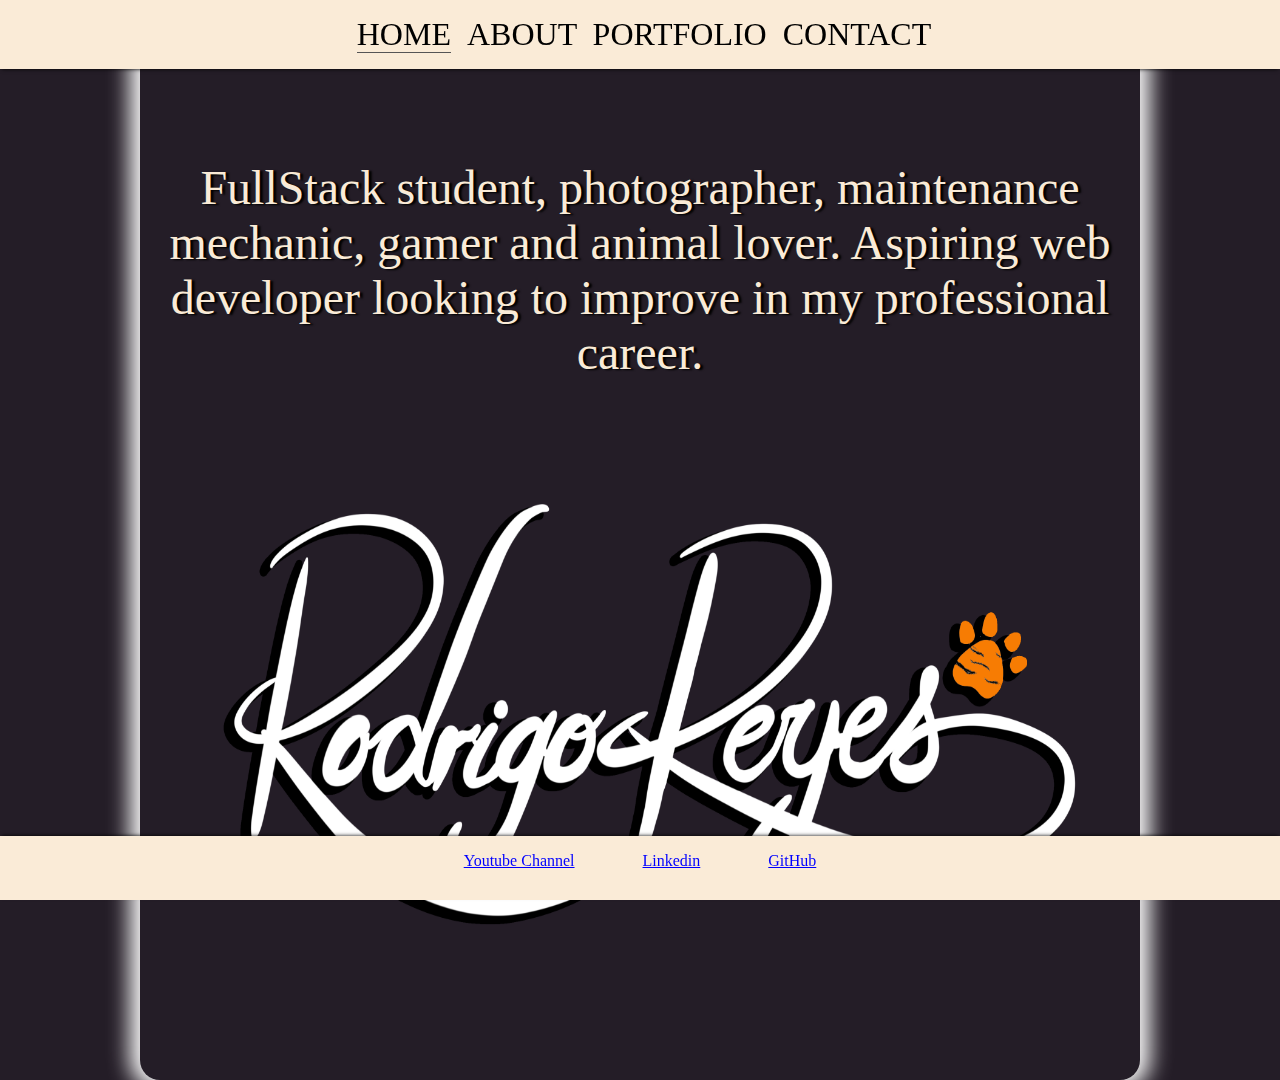
<file: index.html>
<!DOCTYPE html>
<html lang="en">
<head>
    <meta charset="UTF-8">
    <meta http-equiv="X-UA-Compatible" content="IE=edge">
    <meta name="viewport" content="width=device-width, initial-scale=1.0">
    <title>Homepage</title>
      <!--Style for al pages-->
      <link rel="stylesheet" href="CSS/site.css">
      <!--Style for this page-->
      <link rel="stylesheet" href="CSS/index.css">
      <script src="javascript.js"></script>
</head>
<body>
     <header>
        <nav class="links">
          <a class="active" href="index.html">HOME</a>
          <a href="about.html">ABOUT</a>
          <a href="portfolio.html">PORTFOLIO</a>
          <a href="Contact.html">CONTACT</a>
        </nav>
     </header>
     <main>
        <h1 class="quote">FullStack student, photographer, maintenance mechanic, gamer and animal lover. Aspiring web developer looking to improve in my professional career.</h1>
        <img src="images/firma1.png" height="590px" width="1000px">
    </main> 
    <footer>
        <a target="_blank" href="https://www.youtube.com/channel/UCp6DNGenF01V0Gv2bZt7vnw">Youtube Channel</a>
        <a target="_blank" href="https://www.linkedin.com/in/rodrigo-reyes-34301b268/">Linkedin</a>
        <a target="_blank" href="https://github.com/rodrreye">GitHub</a>
    </footer>
</body>
</html>
</file>
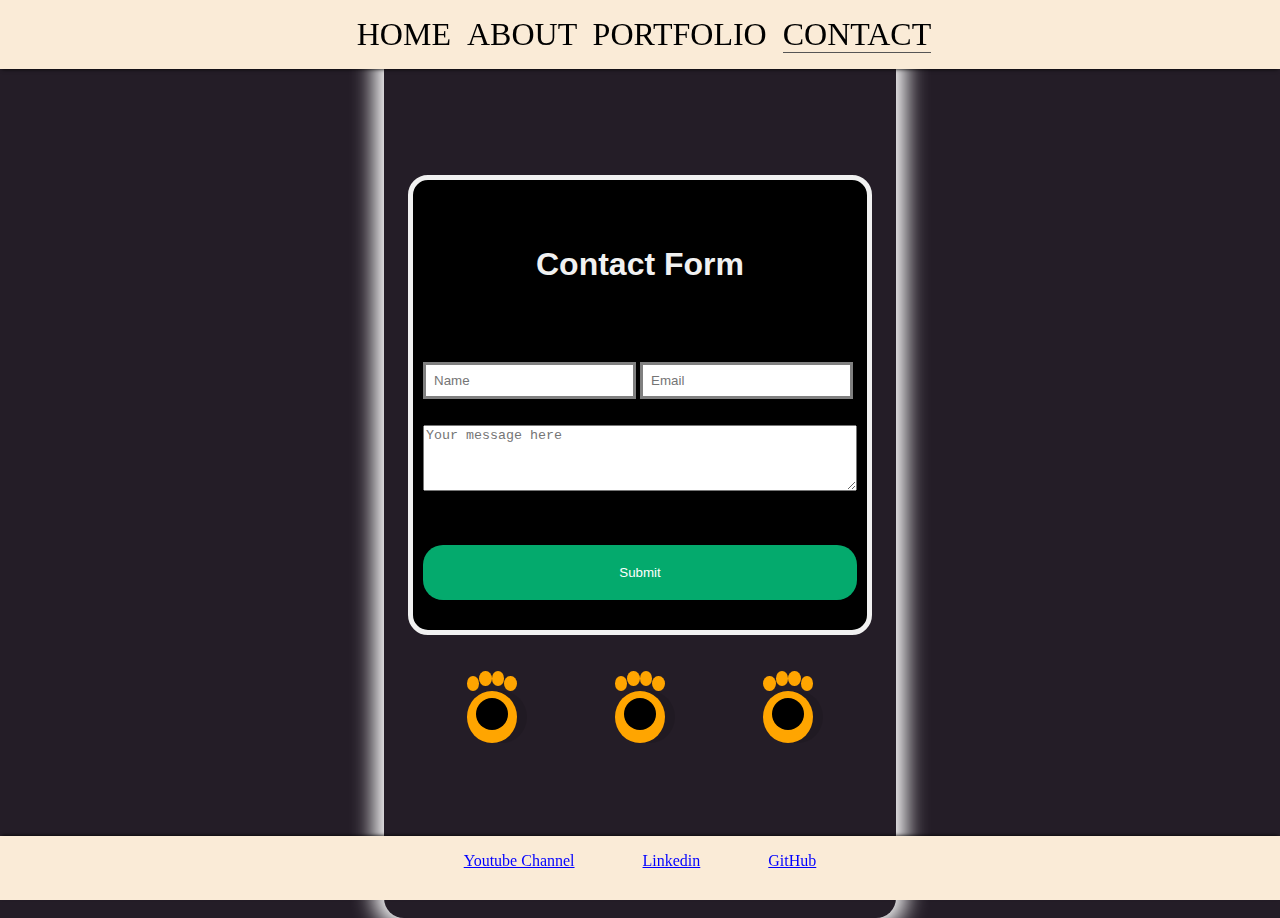
<file: Contact.html>
<!DOCTYPE html>
<html lang="en">
<head>
    <meta charset="UTF-8">
    <meta http-equiv="X-UA-Compatible" content="IE=edge">
    <meta name="viewport" content="width=device-width, initial-scale=1.0">
    <title>Contact Page</title>
      <!--Style for al pages-->
      <link rel="stylesheet" href="CSS/site.css">
      <!--Style for this page-->
      <link rel="stylesheet" href="CSS/contact.css">
</head>
<body>
    <header>
        <nav class="links">
          <a href="index.html">HOME</a>
          <a href="about.html">ABOUT</a>
          <a href="portfolio.html">PORTFOLIO</a>
          <a class="active" href="Contact.html">CONTACT</a>
        </nav>
    </header><br>
      <!--start of email box-->
      <main>
        <form action="https://formspree.io/f/xvonvqnw"
        method="post">
          <div class="container">
            <h1>Contact Form</h1>
          </div>
         <div class="container">
  <!-- modify this form HTML and place wherever you want your form -->
           <label>
             <input type="name" placeholder="Name" name="name">
           </label>
          <label>
            <input type="email" placeholder="Email" name="email">
          </label><br><br>
           <label>
             <textarea rows="4" cols="100" placeholder="Your message here" name="message"></textarea>
           </label>
         </div>
         <div class="container">
             <input type="submit" value="Submit">
          </div>
        </form>
   <!--Start of patita figure-->     
        <div class="patita">
          <div class="bigpaw">
            <div class="dedo"></div>
            <div class="dedo"></div>
            <div class="dedo"></div>
            <div class="dedo"></div>
          </div>
          <div class="bigpaw">
            <div class="dedo"></div>
            <div class="dedo"></div>
            <div class="dedo"></div>
            <div class="dedo"></div>
          </div>
          <div class="bigpaw">
            <div class="dedo"></div>
            <div class="dedo"></div>
            <div class="dedo"></div>
            <div class="dedo"></div>
          </div>
        </div>
        <div class="huella">
          <div class="huellas"></div>
          <div class="huellas"></div>
          <div class="huellas"></div>
        </div>
  <!--End of patita figure-->
        </main>
        <footer>
          <a target="_blank" href="https://www.youtube.com/channel/UCp6DNGenF01V0Gv2bZt7vnw">Youtube Channel</a>
          <a target="_blank" href="https://www.linkedin.com/in/rodrigo-reyes-34301b268/">Linkedin</a>
          <a target="_blank" href="https://github.com/rodrreye">GitHub</a>
      </footer>
</body>
</html>
</file>
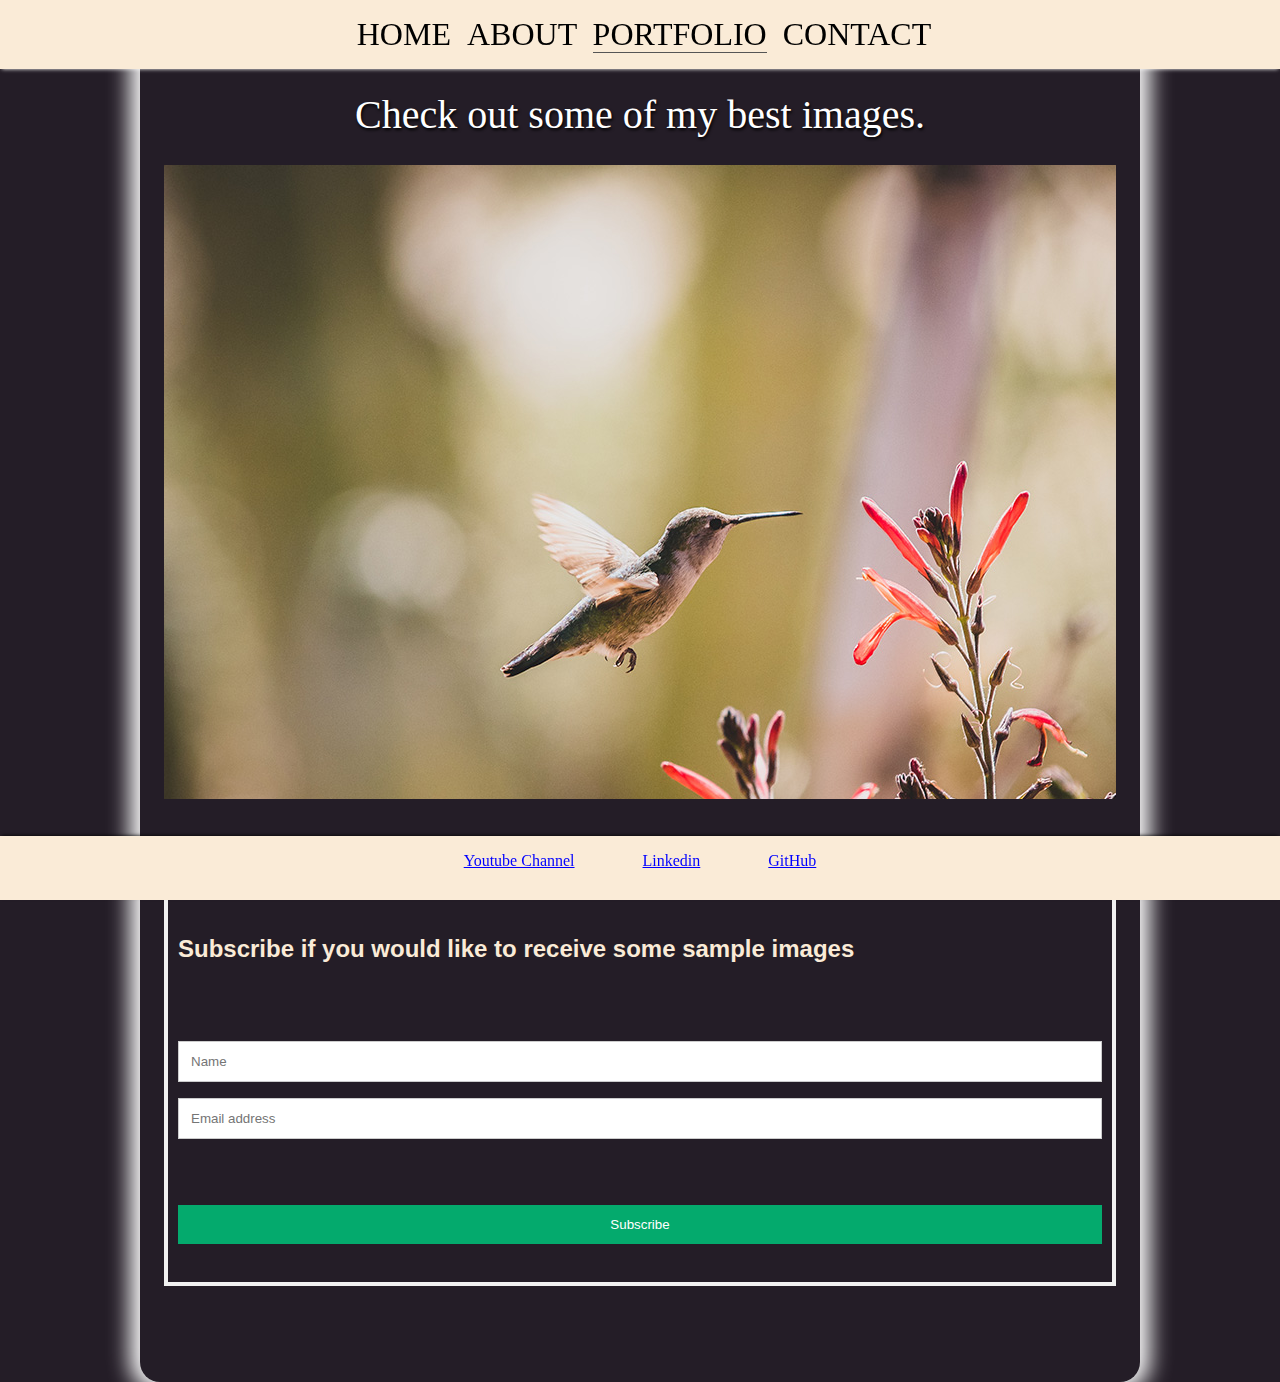
<file: portfolio.html>
<!DOCTYPE html>
<html lang="en">
<head>
    <meta charset="UTF-8">
    <meta http-equiv="X-UA-Compatible" content="IE=edge">
    <meta name="viewport" content="width=device-width, initial-scale=1.0">
    <title>Homepage</title>
      <!--Style for this page-->
      <link rel="stylesheet" href="CSS/portfolio.css">
      <link rel="stylesheet" href="CSS/site.css">
</head>
<body>
    <header>
        <nav class="links">
          <a href="index.html">HOME</a>
          <a href="about.html">ABOUT</a>
          <a class="active" href="portfolio.html">PORTFOLIO</a>
          <a href="Contact.html">CONTACT</a>
        </nav>
    </header>
      <main>
        <h1>Check out some of my best images.</h1>
        <!--This is for images slide show-->
        <div class="slider-frame">
            <div class="slide-images">
                 <div class="img-container">
                    <img src="images/img3.jpg" alt="colibri1">
                 </div>
                 <div class="img-container">
                    <img src="images/img2.jpg" alt="nieve">
                 </div>
                 <div class="img-container">
                    <img src="images/img1.jpg" alt="colibri2">
                 </div>
            </div>
        </div>
        <!--End of slideshow-->
    </section>
    <br><br><br><br>
    <!--start of email box-->
    <form action="action_page.php">
      <div class="container">
        <h2>Subscribe if you would like to receive some sample images</h2>
      </div>
     <div class="container">
        <input type="text" placeholder="Name" name="name" required>
        <input type="text" placeholder="Email address" name="mail" required>
     </div>
     <div class="container">
        <input type="submit" value="Subscribe">
      </div>
    </form>
      </main>
      <footer>
        <a target="_blank" href="https://www.youtube.com/channel/UCp6DNGenF01V0Gv2bZt7vnw">Youtube Channel</a>
        <a target="_blank" href="https://www.linkedin.com/in/rodrigo-reyes-34301b268/">Linkedin</a>
        <a target="_blank" href="https://github.com/rodrreye">GitHub</a>
    </footer>
</body>
</html>
</file>
<file: CSS/site.css>
* {
    box-sizing: border-box;
  }
html {
    font-size: 16px;
    background: rgb(36, 29, 39);
  }
body {
    max-width: 1000px;
    margin: 0 auto;
  }
header {
    font-size: 2rem;
    position: fixed;
    left: 0;
    right: 0;
    padding: .5em 1em;
    box-shadow: 0 2px 4px -2px white;
    background: red;
    z-index: 100;
}

.links {
    text-align: center;
}
main {
    min-height: 120vh;
    padding: 64px 24px 96px;
    border-radius: 20px;
    box-shadow: 0 0 22px 10px white;
    color: brown;
    font-family: 'Open Sans', sans-serif;
}
.name{
    color: black;
    font-weight: bold;
}
.links a.active {
    border-bottom: 1px solid #555;
}
.links a {
    text-decoration: none;
    color: black;
    margin-left: .25em;
  }
  footer {
    box-sizing: border-box;
    position: fixed;
    height: 64px;
    padding: 16px;
    bottom: 0;
    left: 0;
    right: 0;
    text-align: center;
    box-shadow: 0 -2px 4px -2px black;
  }
  
  footer .media-link {
    height: 32px;
  }
  
  footer a {
    margin-right: 64px;
    text-decoration: underline;
    color: blue;
  }
  
  footer a:last-child {
    margin-right: 0;
  }

  header, footer {
    background: antiquewhite;
  }
 
  footer a:hover{
    background-color: orangered;
  }
</file>
<file: CSS/index.css>
body{
    background-color: rgb(36, 29, 39);
    max-width: 1000px;
    margin: 0 auto;
}
header {
    font-size: 2rem;
    position: fixed;
    left: 0;
    right: 0;
    padding: .5em 1em;
    box-shadow: 0 2px 4px -2px black;
}

.links {
    text-align: center;
}

h1 {
 font-size: 36px;
    font-family: Georgia;
    color: antiquewhite;
  text-shadow: 5px 2px 1px black;
}

.quote {
    font-family: 'Satisfy', cursive;
    font-weight: 100;
    color: antiquewhite;
    text-shadow: 3px 1px 2px black;
    font-size: 3em;
    text-align: center;
    margin-top: 2em;
}

img{
    float: left;
    padding: 0 10px 0 0;
}
</file>
<file: CSS/contact.css>
body {
    height: 20%;
    width: 40%;
    
}

header{
    font-size: 2rem;
    position: fixed;
    left: 0;
    right: 0;
    padding: .5em 1em;
    box-shadow: 0 2px 4px -2px black;
}

main{
  min-height: 100vmin;
  padding: 64px 24px 96px;

}

h1{
    text-align: center;
    color: #f1f1f1;
}

/* Style the form element with a border around it */
form {
    margin-top: 20%;
    border: 5px solid #f1f1f1;
    border-radius: 20px;
    padding-top: 1%;
    background-color: black;
    z-index: 0;

  }
  
  /* Add some padding and a grey background color to containers */
  .container {
    margin-top: 20px;
    margin-bottom: 20px;
    padding: 10px;
    padding-top: 20px;
  }
  
  /* Style the input elements and the submit button */
  input[type=name], input[type=email] {
    background-color: white;
    width: 49%;
    color: black;
    padding: 8px;
    margin: 8px 0;
    display: inline-block;
    border: 3px solid gray;
    box-sizing: border-box;
  }
  

  /* Style the submit button */
  input[type=submit] {
    width: 100%;
    border-radius: 20px;
    padding: 20px;
    background-color: #04AA6D;
    color: white;
    border: none;
  }
  
  input[type=submit]:hover {
    opacity: 0.8;
  }
  
  h2{
    color: antiquewhite;
  }

  textarea{
    max-width: 100%;
  }

  /* Start of patitas figures */ 

  .patita{
    display: flex;
    flex-direction: row;
    justify-content: space-around;
    margin-top: 10%;
    max-width: 100%;
    padding: 2%;
    height: 100%;
   
}

.bigpaw{
  display: flex;
  flex-direction: row;
  justify-content: flex-start;
  align-items: flex-start;
  height: 52px;
  width: 50px;
  border-radius: 50%;
  background-color: orange;
  padding-top: 50px;
  box-shadow: 10px 0 rgba(0,0,0,0.1);
}

.dedo{
  display: flex;
  flex-direction: row;
  justify-content: space-evenly;
  align-items: center;
  margin-top: -70px;
  height: 15px;
  width: 15px;
  border-radius: 50%;
  background-color: orange;
} 

.dedo:nth-child(1){
  background-color: orange;
  margin-top: -65px;
}

.dedo:nth-child(4){
  background-color: orange;
  margin-top: -65px;
}

.huella {
  display: flex;
  flex-direction: row;
  justify-content: space-around;
  margin-top: -3%;
  margin-bottom: -3%;
  max-width: 100%;
  padding: 2%;
  height: 100%;
}

.huellas{
  background-color: black;
  height: 32px;
  width: 32px;
  border-radius: 50%;
  position:sticky;
  padding: -2%;
  margin: -50px;
  display: flex;
  justify-content: space-around;
  align-items: flex-end;
}

/*end of patitas figures */
</file>
<file: CSS/portfolio.css>
* {
  box-sizing: border-box;
}
header {
  box-sizing: border-box;
  font-size: 2rem;
  position: fixed;
  left: 0;
  right: 0;
  padding: .5em 1em;
  box-shadow: 0 2px 4px -2px white;
}

body{
  padding: 0;
  margin: 0;
  background-color: rgb(36, 29, 39);
  max-width: 2900px;
  color: #232323;
}

h1{
  font-size: 40px;
  font-family:'Times New Roman';
  font-weight: lighter;
  color: white;
  text-align: center;
  text-shadow: 1px 2px 3px black;
}

.name{
  color: black;
  font-weight: bold;
}

main {
  min-height: 100vh;
  padding: 64px 24px 96px;
  border-radius: 10px;
  color: white;
  font-family: 'Open Sans', sans-serif;
}

.links {
  text-align: center;
}

.links a.active {
  border-bottom: 1px solid #555;
}

.links a {
  text-decoration: none;
  color: black;
  margin-left: .25em;
}

footer {
  box-sizing: border-box;
  position:fixed;
  height: 50px;
  padding: 16px;
  bottom: 0;
  left: 0;
  right: 0;
  text-align: center;
  box-shadow: 0 -2px 4px -2px black;
}

footer .media-link {
  height: 32px;
}

footer a {
  margin-right: 64px;
  text-decoration: underline;
  color: blue;
}

footer a:last-child {
  margin-right: 0;
}
header, footer {
  background: antiquewhite;
  bottom: 0 auto;
  top: 0 auto;
}

.slider-frame {
  overflow: hidden;
  position: relative;
  max-width: 100%;
  height: 0;
  padding-bottom: 66.666%; /* 800px / 1200px = 0.66666 */
}


/*-------------SLIDE ANIMATION-------------*/

@-webkit-keyframes slide_animation{
    0% {left:0px;}
    10% {left:0px;}
    20% {left:1200px;}
    30% {left:1200px;}
    40% {left:2400px;}
    50% {left:2400px;}
    60% {left:1200px;}
    70% {left:1200px;}
    80% {left:1200px;}
    90% {left:0px;}
    100% {left:0px;}
}

.slide-images {
  width: 3600px;
  height: 800px;
  margin: 0 0 0 -2400px;
  position: relative;
  -webkit-animation-name: slide_animation;
  -webkit-animation-duration: 25s;
  -webkit-animation-iteration-count: infinite;
  -webkit-animation-direction: alternate;
  -webkit-animation-play-state: running;
}


.img-container {
  height: 800px;
  width: 1200px;
  position: sticky;
  float: left;
}

.img-container img {
  width: 100%;
  height: 100%;
  display: block;
  object-fit: cover;
}

.img-container img {
  width: 100%;
  height: auto;
  display: block;
  max-height: 100%;
  margin-left: auto;
  margin-right: auto;
}

/* -----------END OF ANIMATION---------------*/

/* Style the form element with a border around it */
form {
  border: 4px solid #f1f1f1;
}

/* Add some padding and a grey background color to containers */
.container {
  margin-top: 20px;
  margin-bottom: 20px;
  padding: 10px;
  padding-top: 20px;
}

/* Style the input elements and the submit button */
input[type=text], input[type=submit] {
  width: 100%;
  padding: 12px;
  margin: 8px 0;
  display: inline-block;
  border: 1px solid #ccc;
  box-sizing: border-box;
}

/* Add margins to the checkbox */
input[type=checkbox] {
  margin-top: 16px;
}

/* Style the submit button */
input[type=submit] {
  background-color: #04AA6D;
  color: white;
  border: none;
}

input[type=submit]:hover {
  opacity: 0.8;
}

h2{
  color: antiquewhite;
}
</file>
